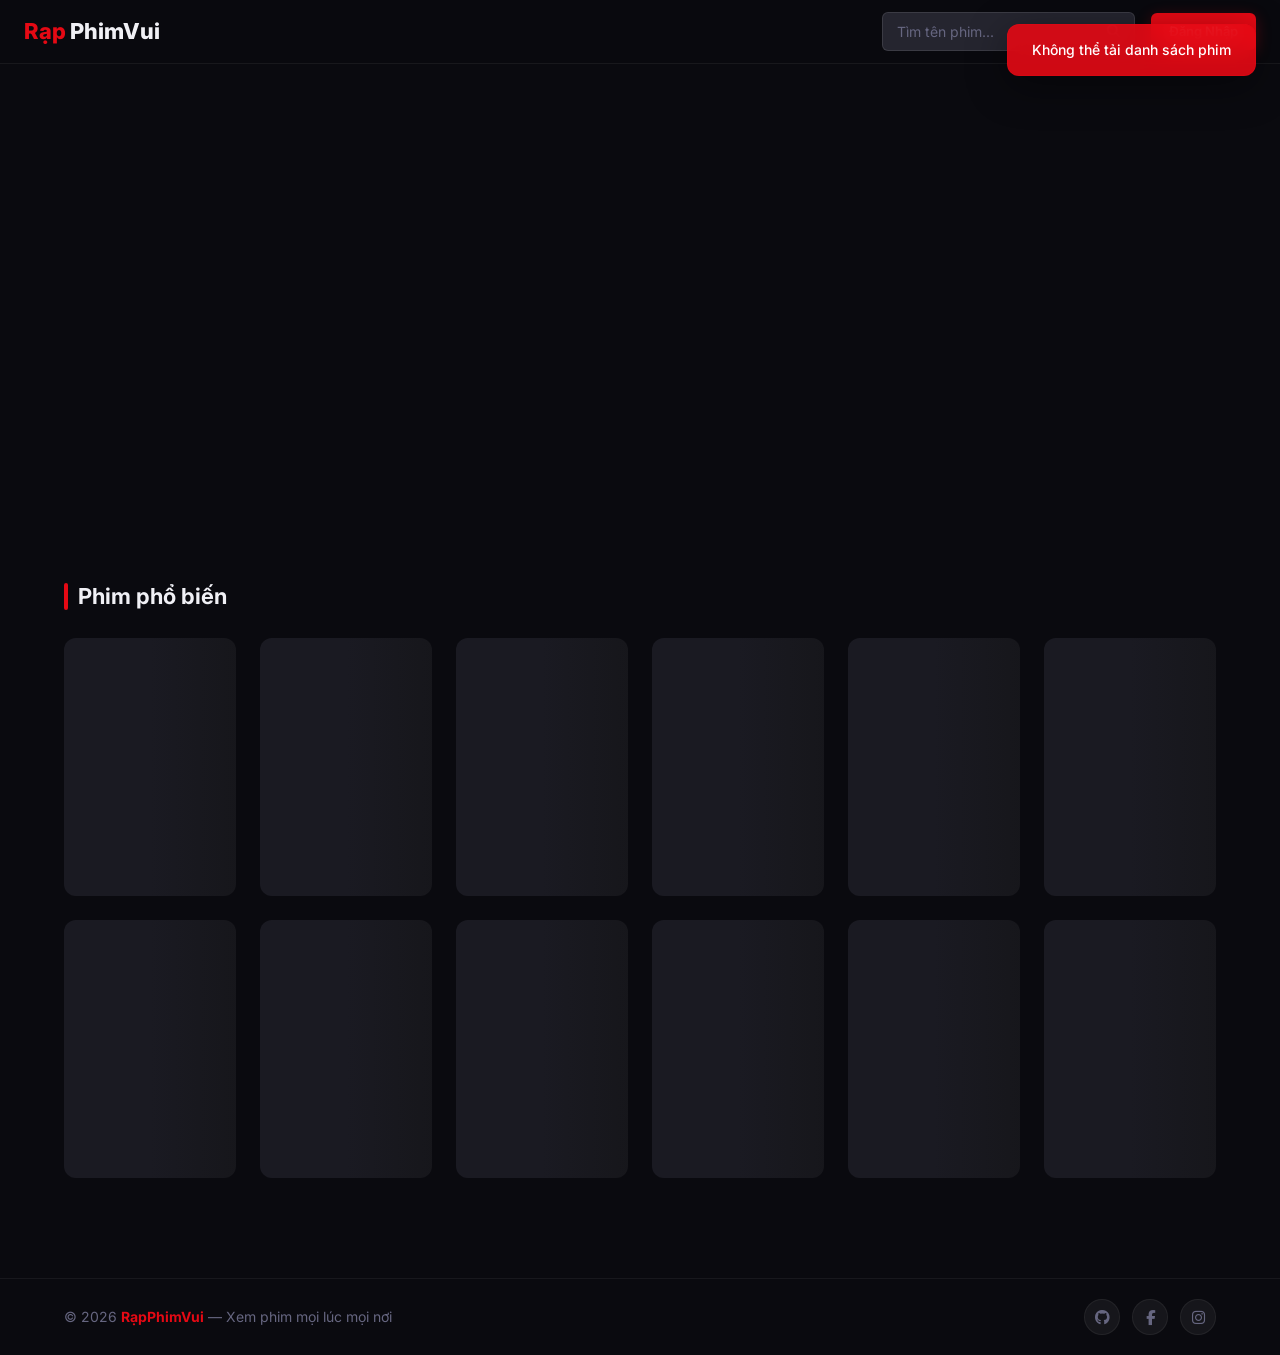
<file: index.html>
<!DOCTYPE html>
<html lang="vi">
<head>
  <meta charset="UTF-8">
  <meta name="viewport" content="width=device-width, initial-scale=1.0">
  <meta name="description" content="Rạp Phim Vui — Xem phim trực tuyến miễn phí với hàng ngàn bộ phim hot nhất.">
  <title>Rạp Phim Vui — Xem Phim Trực Tuyến</title>
  <link rel="stylesheet" href="https://cdnjs.cloudflare.com/ajax/libs/font-awesome/6.5.1/css/all.min.css">
  <link rel="stylesheet" href="css/style.css">
</head>
<body>

  <!-- Navbar -->
  <header class="navbar">
    <div class="nav-container">
      <a href="index.html" class="logo">
        <span class="logo-accent">Rạp</span>PhimVui
      </a>
      <div class="nav-right">
        <div class="search-group">
          <input type="text" id="searchInput" placeholder="Tìm tên phim...">
          <button id="searchBtn" aria-label="Tìm kiếm"><i class="fas fa-search"></i></button>
        </div>
        <div id="authSection" class="auth-section"></div>
      </div>
    </div>
  </header>

  <!-- Main Content -->
  <main class="content">
    <!-- Hero Banner -->
    <section id="heroSection" class="hero"></section>

    <!-- Movie Grid -->
    <section class="movie-section">
      <div class="section-header">
        <h2 id="sectionTitle" class="section-title">Phim phổ biến</h2>
      </div>
      <div class="movie-grid" id="movieGrid"></div>
    </section>
  </main>

  <!-- Footer -->
  <footer>
    <div class="footer-brand">
      © 2026 <span>RạpPhimVui</span> — Xem phim mọi lúc mọi nơi
    </div>
    <div class="footer-social">
      <a href="https://github.com" target="_blank" rel="noopener noreferrer" aria-label="GitHub">
        <i class="fa-brands fa-github"></i>
      </a>
      <a href="https://facebook.com" target="_blank" rel="noopener noreferrer" aria-label="Facebook">
        <i class="fa-brands fa-facebook-f"></i>
      </a>
      <a href="https://instagram.com" target="_blank" rel="noopener noreferrer" aria-label="Instagram">
        <i class="fa-brands fa-instagram"></i>
      </a>
    </div>
  </footer>

  <script src="js/app.js"></script>
</body>
</html>
</file>
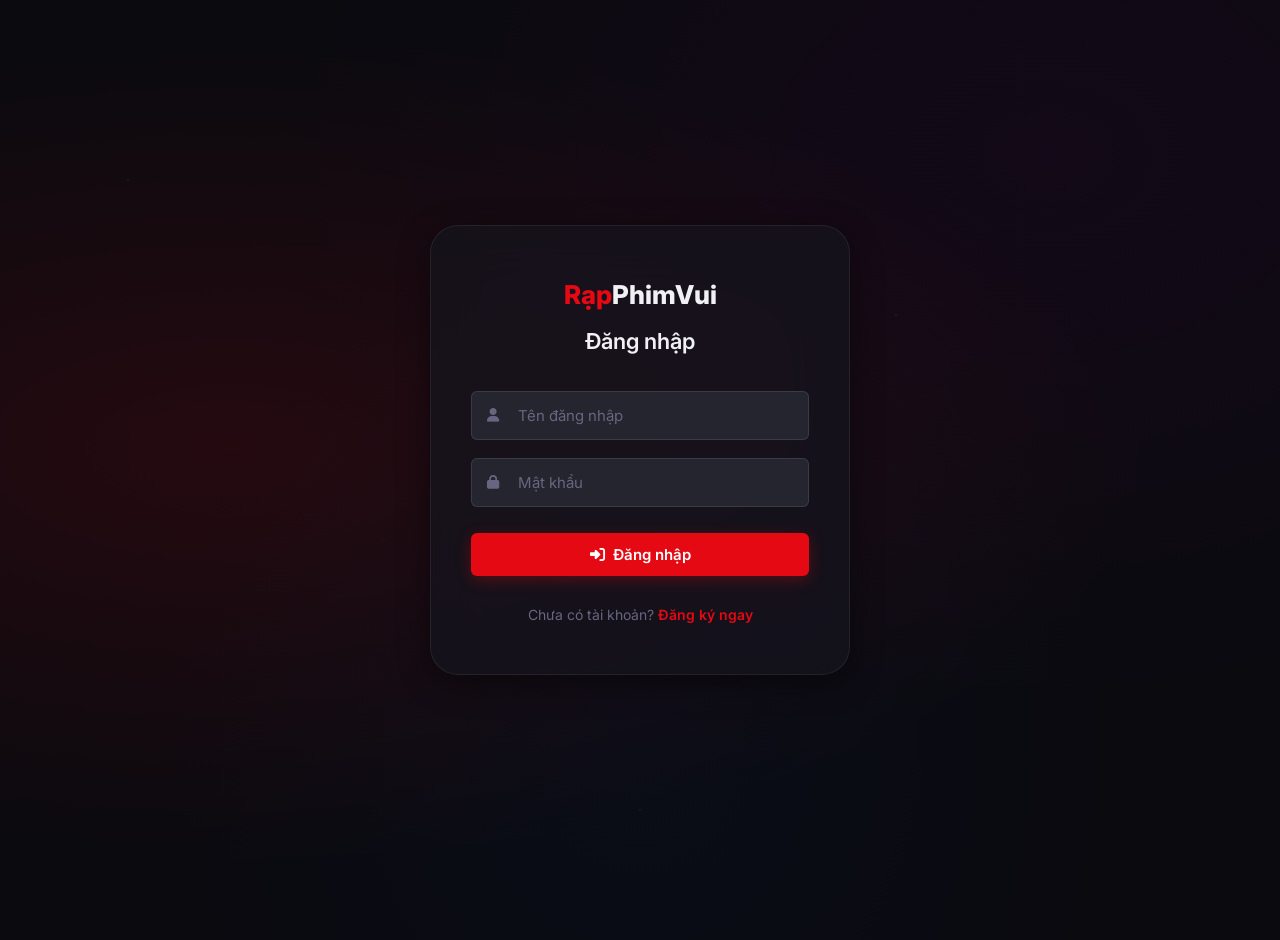
<file: login.html>
<!DOCTYPE html>
<html lang="vi">
<head>
  <meta charset="UTF-8">
  <meta name="viewport" content="width=device-width, initial-scale=1.0">
  <meta name="description" content="Đăng nhập vào Rạp Phim Vui để xem phim trực tuyến.">
  <title>Đăng nhập — Rạp Phim Vui</title>
  <link rel="stylesheet" href="https://cdnjs.cloudflare.com/ajax/libs/font-awesome/6.5.1/css/all.min.css">
  <link rel="stylesheet" href="css/style.css">
</head>
<body class="auth-page">

  <div class="auth-card">
    <div class="auth-brand">
      <a href="index.html"><span class="logo-accent">Rạp</span>PhimVui</a>
    </div>

    <h1 class="auth-title">Đăng nhập</h1>

    <form id="loginForm" class="auth-form">
      <div class="input-group">
        <i class="fas fa-user"></i>
        <input
          type="text"
          id="username"
          class="input-field"
          placeholder="Tên đăng nhập"
          autocomplete="username"
          required
        >
      </div>

      <div class="input-group">
        <i class="fas fa-lock"></i>
        <input
          type="password"
          id="password"
          class="input-field"
          placeholder="Mật khẩu"
          autocomplete="current-password"
          required
        >
      </div>

      <button type="submit" class="btn btn-primary btn-block">
        <i class="fas fa-sign-in-alt"></i> Đăng nhập
      </button>
    </form>

    <div class="auth-footer">
      Chưa có tài khoản? <a href="register.html">Đăng ký ngay</a>
    </div>
  </div>

  <script src="js/app.js"></script>
</body>
</html>
</file>
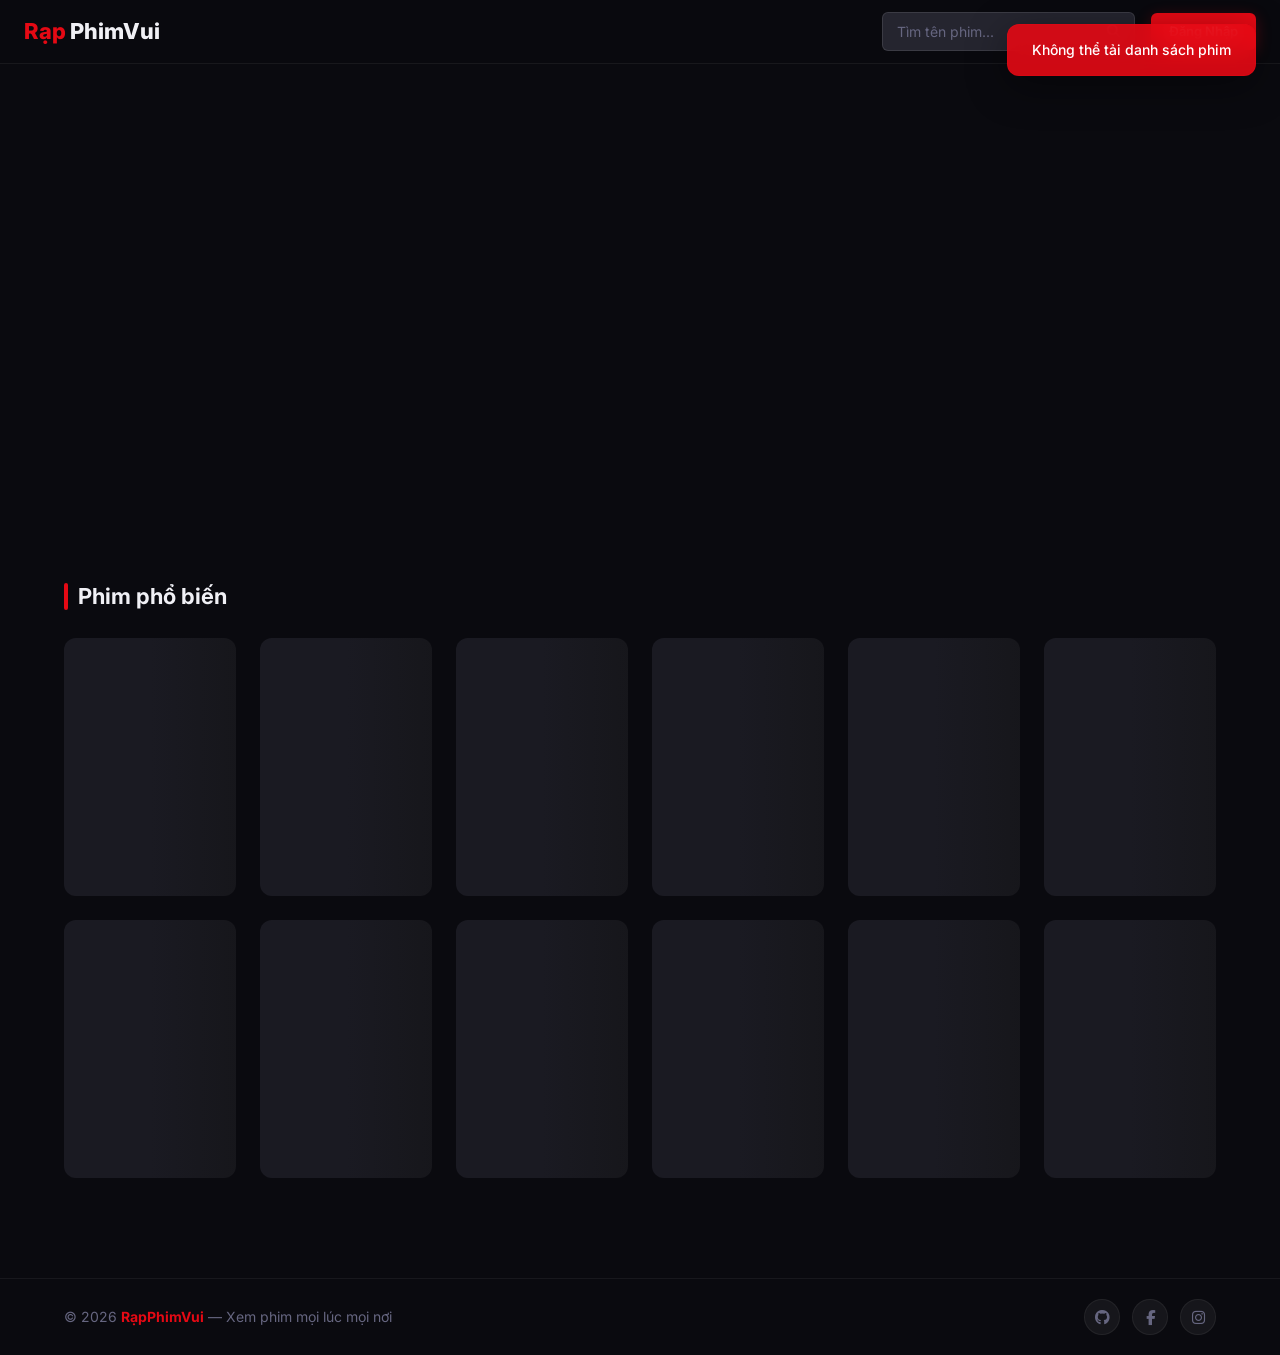
<file: movie.html>
<!DOCTYPE html>
<html lang="vi">
<head>
  <meta charset="UTF-8">
  <meta name="viewport" content="width=device-width, initial-scale=1.0">
  <meta name="description" content="Xem phim trực tuyến miễn phí trên Rạp Phim Vui.">
  <title>Đang tải... — Rạp Phim Vui</title>
  <link rel="stylesheet" href="https://cdnjs.cloudflare.com/ajax/libs/font-awesome/6.5.1/css/all.min.css">
  <link rel="stylesheet" href="css/style.css">
</head>
<body>

  <!-- Navbar -->
  <header class="navbar">
    <div class="nav-container">
      <a href="index.html" class="logo">
        <span class="logo-accent">Rạp</span>PhimVui
      </a>
      <div class="nav-right">
        <div class="search-group">
          <input type="text" id="searchInput" placeholder="Tìm tên phim...">
          <button id="searchBtn" aria-label="Tìm kiếm"><i class="fas fa-search"></i></button>
        </div>
        <div id="authSection" class="auth-section"></div>
      </div>
    </div>
  </header>

  <!-- Movie Page Content -->
  <main class="content movie-page">

    <!-- Backdrop Hero -->
    <section id="movieBackdrop" class="movie-backdrop">
      <div class="movie-backdrop-skeleton skeleton"></div>
    </section>

    <!-- Player Section -->
    <section class="movie-player-section">
      <div class="movie-player-container">

        <!-- Player -->
        <div id="playerWrapper" class="player-wrapper">
          <div class="player-placeholder" id="playerPlaceholder">
            <div class="player-placeholder-content">
              <i class="fas fa-play-circle"></i>
              <span>Ấn nút bên dưới để xem phim</span>
            </div>
          </div>
          <iframe id="videoIframe" allowfullscreen style="display:none;"></iframe>
        </div>

        <!-- Player Controls -->
        <div class="player-controls">
          <button class="btn btn-primary btn-play" id="playBtn">
            <i class="fas fa-play"></i> XEM PHIM
          </button>
          <div class="player-controls-right">
            <button class="btn btn-ghost btn-sm" id="lightToggle" title="Tắt đèn">
              <i class="fas fa-lightbulb"></i>
            </button>
          </div>
        </div>

        <!-- Movie Info -->
        <div id="movieInfo" class="movie-detail-card">
          <div class="movie-detail-card-skeleton">
            <div class="skeleton" style="height: 36px; width: 60%; margin-bottom: 16px; border-radius: 8px;"></div>
            <div class="skeleton" style="height: 20px; width: 40%; margin-bottom: 24px; border-radius: 6px;"></div>
            <div class="skeleton" style="height: 14px; width: 100%; margin-bottom: 8px; border-radius: 4px;"></div>
            <div class="skeleton" style="height: 14px; width: 90%; margin-bottom: 8px; border-radius: 4px;"></div>
            <div class="skeleton" style="height: 14px; width: 75%; border-radius: 4px;"></div>
          </div>
        </div>

      </div>

      <!-- Sidebar - Similar Movies -->
      <aside class="movie-sidebar">
        <h3 class="sidebar-title">Phim liên quan</h3>
        <div id="similarMovies" class="similar-movies-list">
          <div class="skeleton similar-skeleton"></div>
          <div class="skeleton similar-skeleton"></div>
          <div class="skeleton similar-skeleton"></div>
          <div class="skeleton similar-skeleton"></div>
          <div class="skeleton similar-skeleton"></div>
          <div class="skeleton similar-skeleton"></div>
        </div>
      </aside>
    </section>

  </main>

  <!-- Footer -->
  <footer>
    <div class="footer-brand">
      © 2026 <span>RạpPhimVui</span> — Xem phim mọi lúc mọi nơi
    </div>
    <div class="footer-social">
      <a href="https://github.com" target="_blank" rel="noopener noreferrer" aria-label="GitHub">
        <i class="fa-brands fa-github"></i>
      </a>
      <a href="https://facebook.com" target="_blank" rel="noopener noreferrer" aria-label="Facebook">
        <i class="fa-brands fa-facebook-f"></i>
      </a>
      <a href="https://instagram.com" target="_blank" rel="noopener noreferrer" aria-label="Instagram">
        <i class="fa-brands fa-instagram"></i>
      </a>
    </div>
  </footer>

  <!-- Lights Off Overlay -->
  <div id="lightsOverlay" class="lights-overlay"></div>

  <script src="js/app.js"></script>
</body>
</html>
</file>
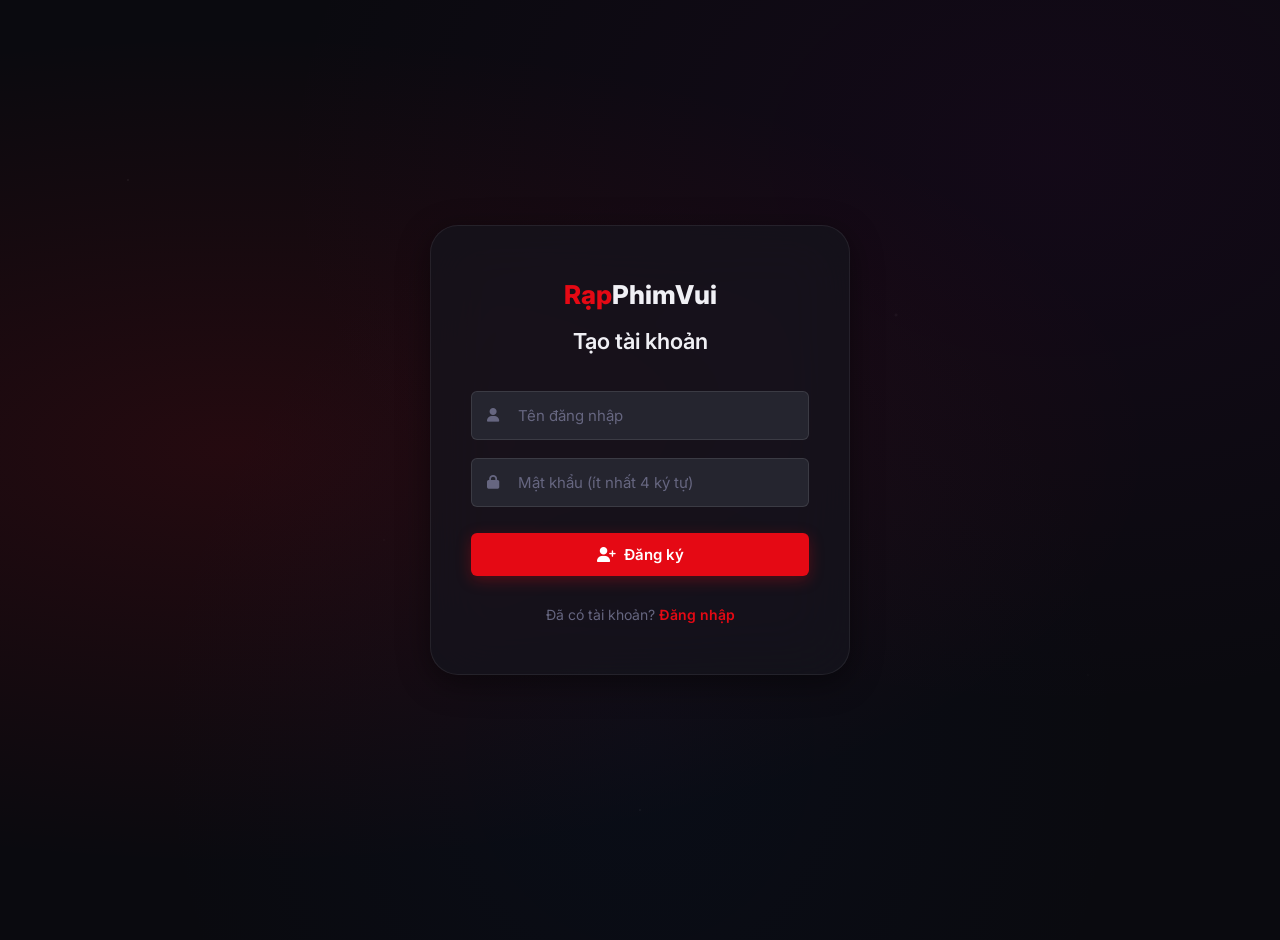
<file: register.html>
<!DOCTYPE html>
<html lang="vi">
<head>
  <meta charset="UTF-8">
  <meta name="viewport" content="width=device-width, initial-scale=1.0">
  <meta name="description" content="Đăng ký tài khoản Rạp Phim Vui để bắt đầu xem phim trực tuyến.">
  <title>Đăng ký — Rạp Phim Vui</title>
  <link rel="stylesheet" href="https://cdnjs.cloudflare.com/ajax/libs/font-awesome/6.5.1/css/all.min.css">
  <link rel="stylesheet" href="css/style.css">
</head>
<body class="auth-page">

  <div class="auth-card">
    <div class="auth-brand">
      <a href="index.html"><span class="logo-accent">Rạp</span>PhimVui</a>
    </div>

    <h1 class="auth-title">Tạo tài khoản</h1>

    <form id="registerForm" class="auth-form">
      <div class="input-group">
        <i class="fas fa-user"></i>
        <input
          type="text"
          id="username"
          class="input-field"
          placeholder="Tên đăng nhập"
          autocomplete="username"
          required
        >
      </div>

      <div class="input-group">
        <i class="fas fa-lock"></i>
        <input
          type="password"
          id="password"
          class="input-field"
          placeholder="Mật khẩu (ít nhất 4 ký tự)"
          autocomplete="new-password"
          minlength="4"
          required
        >
      </div>

      <button type="submit" class="btn btn-primary btn-block">
        <i class="fas fa-user-plus"></i> Đăng ký
      </button>
    </form>

    <div class="auth-footer">
      Đã có tài khoản? <a href="login.html">Đăng nhập</a>
    </div>
  </div>

  <script src="js/app.js"></script>
</body>
</html>
</file>
<file: css/style.css>
/* ============================================
   Rạp Phim Vui — Unified Design System
   ============================================ */

@import url('https://fonts.googleapis.com/css2?family=Inter:wght@300;400;500;600;700;800&display=swap');

/* --- Design Tokens --- */
:root {
  --primary: #E50914;
  --primary-hover: #B20710;
  --primary-glow: rgba(229, 9, 20, 0.35);

  --bg-dark: #0a0a0f;
  --bg-surface: #141419;
  --bg-card: #1a1a22;
  --bg-input: #25252f;
  --bg-overlay: rgba(0, 0, 0, 0.88);

  --text-primary: #f0f0f5;
  --text-secondary: #a0a0b0;
  --text-muted: #666680;

  --border-subtle: rgba(255, 255, 255, 0.06);
  --border-input: rgba(255, 255, 255, 0.1);

  --radius-sm: 6px;
  --radius-md: 12px;
  --radius-lg: 20px;
  --radius-xl: 28px;

  --shadow-card: 0 8px 32px rgba(0, 0, 0, 0.45);
  --shadow-glow: 0 0 40px var(--primary-glow);
  --shadow-modal: 0 25px 80px rgba(0, 0, 0, 0.7);

  --transition-fast: 0.2s cubic-bezier(0.4, 0, 0.2, 1);
  --transition-normal: 0.35s cubic-bezier(0.4, 0, 0.2, 1);
  --transition-slow: 0.5s cubic-bezier(0.25, 0.46, 0.45, 0.94);

  --font-main: 'Inter', -apple-system, BlinkMacSystemFont, 'Segoe UI', sans-serif;
  --navbar-height: 64px;
}

/* --- Reset & Base --- */
*,
*::before,
*::after {
  margin: 0;
  padding: 0;
  box-sizing: border-box;
}

html {
  scroll-behavior: smooth;
}

body {
  font-family: var(--font-main);
  background: var(--bg-dark);
  color: var(--text-primary);
  line-height: 1.6;
  min-height: 100vh;
  overflow-x: hidden;
  -webkit-font-smoothing: antialiased;
  -moz-osx-font-smoothing: grayscale;
}

a {
  color: var(--text-secondary);
  text-decoration: none;
  transition: color var(--transition-fast);
}
a:hover {
  color: var(--text-primary);
}

img {
  display: block;
  max-width: 100%;
}

/* --- Scrollbar --- */
::-webkit-scrollbar {
  width: 6px;
}
::-webkit-scrollbar-track {
  background: var(--bg-dark);
}
::-webkit-scrollbar-thumb {
  background: var(--bg-input);
  border-radius: 3px;
}
::-webkit-scrollbar-thumb:hover {
  background: var(--text-muted);
}

/* ============================================
   Shared Components
   ============================================ */

/* --- Buttons --- */
.btn {
  display: inline-flex;
  align-items: center;
  justify-content: center;
  gap: 8px;
  padding: 12px 28px;
  border: none;
  border-radius: var(--radius-sm);
  font-family: var(--font-main);
  font-size: 15px;
  font-weight: 600;
  cursor: pointer;
  transition: all var(--transition-fast);
  outline: none;
  white-space: nowrap;
}

.btn-primary {
  background: var(--primary);
  color: #fff;
  box-shadow: 0 4px 15px rgba(229, 9, 20, 0.3);
}
.btn-primary:hover {
  background: var(--primary-hover);
  transform: translateY(-1px);
  box-shadow: 0 6px 20px rgba(229, 9, 20, 0.45);
}
.btn-primary:active {
  transform: translateY(0);
}

.btn-ghost {
  background: transparent;
  color: var(--text-secondary);
  border: 1px solid var(--border-input);
}
.btn-ghost:hover {
  background: rgba(255, 255, 255, 0.05);
  color: var(--text-primary);
  border-color: rgba(255, 255, 255, 0.2);
}

.btn-sm {
  padding: 8px 18px;
  font-size: 13px;
}

.btn-block {
  width: 100%;
}

/* --- Inputs --- */
.input-group {
  position: relative;
  margin-bottom: 20px;
}

.input-group i {
  position: absolute;
  left: 16px;
  top: 50%;
  transform: translateY(-50%);
  color: var(--text-muted);
  font-size: 14px;
  transition: color var(--transition-fast);
  pointer-events: none;
}

.input-field {
  width: 100%;
  padding: 14px 16px 14px 46px;
  background: var(--bg-input);
  border: 1px solid var(--border-input);
  border-radius: var(--radius-sm);
  color: var(--text-primary);
  font-family: var(--font-main);
  font-size: 15px;
  outline: none;
  transition: all var(--transition-fast);
}
.input-field::placeholder {
  color: var(--text-muted);
}
.input-field:focus {
  border-color: var(--primary);
  background: rgba(229, 9, 20, 0.04);
  box-shadow: 0 0 0 3px rgba(229, 9, 20, 0.1);
}
.input-field:focus + i,
.input-group:focus-within i {
  color: var(--primary);
}

/* ============================================
   Navbar
   ============================================ */
.navbar {
  position: fixed;
  top: 0;
  left: 0;
  right: 0;
  height: var(--navbar-height);
  background: rgba(10, 10, 15, 0.85);
  backdrop-filter: blur(20px) saturate(1.5);
  -webkit-backdrop-filter: blur(20px) saturate(1.5);
  border-bottom: 1px solid var(--border-subtle);
  z-index: 1000;
  transition: background var(--transition-normal);
}

.nav-container {
  display: flex;
  justify-content: space-between;
  align-items: center;
  max-width: 1400px;
  height: 100%;
  margin: 0 auto;
  padding: 0 24px;
}

.logo {
  font-size: 22px;
  font-weight: 800;
  color: var(--text-primary);
  cursor: pointer;
  user-select: none;
  display: flex;
  align-items: center;
  gap: 4px;
  transition: opacity var(--transition-fast);
}
.logo:hover {
  opacity: 0.85;
  color: var(--text-primary);
}
.logo-accent {
  color: var(--primary);
}

.nav-right {
  display: flex;
  align-items: center;
  gap: 16px;
}

/* --- Search Bar --- */
.search-group {
  display: flex;
  align-items: center;
  background: var(--bg-input);
  border: 1px solid var(--border-input);
  border-radius: var(--radius-sm);
  padding: 0 4px 0 14px;
  transition: all var(--transition-fast);
  overflow: hidden;
}
.search-group:focus-within {
  border-color: var(--primary);
  box-shadow: 0 0 0 3px rgba(229, 9, 20, 0.08);
}

.search-group input {
  background: transparent;
  border: none;
  color: var(--text-primary);
  font-family: var(--font-main);
  font-size: 14px;
  outline: none;
  width: 200px;
  padding: 10px 0;
}
.search-group input::placeholder {
  color: var(--text-muted);
}

.search-group button {
  display: flex;
  align-items: center;
  justify-content: center;
  background: transparent;
  border: none;
  color: var(--text-muted);
  cursor: pointer;
  padding: 8px 10px;
  border-radius: var(--radius-sm);
  transition: all var(--transition-fast);
}
.search-group button:hover {
  color: var(--primary);
  background: rgba(229, 9, 20, 0.08);
}

/* --- Auth Section --- */
.auth-section {
  display: flex;
  align-items: center;
  gap: 12px;
}

.user-info {
  display: flex;
  align-items: center;
  gap: 10px;
  color: var(--text-secondary);
  font-size: 14px;
}
.user-info b {
  color: var(--text-primary);
  font-weight: 600;
}
.user-info .logout-btn {
  background: none;
  border: none;
  color: var(--text-muted);
  cursor: pointer;
  padding: 6px;
  border-radius: 50%;
  display: flex;
  align-items: center;
  justify-content: center;
  transition: all var(--transition-fast);
}
.user-info .logout-btn:hover {
  color: var(--primary);
  background: rgba(229, 9, 20, 0.1);
}

/* ============================================
   Main Content (index.html)
   ============================================ */
.content {
  padding-top: var(--navbar-height);
}

/* --- Hero Section --- */
.hero {
  position: relative;
  width: 100%;
  height: 55vh;
  min-height: 360px;
  overflow: hidden;
  display: flex;
  align-items: flex-end;
}

.hero-bg {
  position: absolute;
  inset: 0;
  background-size: cover;
  background-position: center top;
  transition: opacity 1s ease;
}
.hero-bg::after {
  content: '';
  position: absolute;
  inset: 0;
  background: linear-gradient(
    to bottom,
    transparent 0%,
    rgba(10, 10, 15, 0.3) 40%,
    rgba(10, 10, 15, 0.85) 75%,
    var(--bg-dark) 100%
  );
}

.hero-content {
  position: relative;
  z-index: 2;
  max-width: 600px;
  padding: 0 5% 40px;
}
.hero-content h1 {
  font-size: clamp(28px, 4vw, 44px);
  font-weight: 800;
  line-height: 1.15;
  margin-bottom: 12px;
  text-shadow: 0 2px 20px rgba(0, 0, 0, 0.5);
}
.hero-content p {
  color: var(--text-secondary);
  font-size: 15px;
  line-height: 1.6;
  display: -webkit-box;
  -webkit-line-clamp: 3;
  -webkit-box-orient: vertical;
  overflow: hidden;
  margin-bottom: 20px;
}

/* --- Movie Section --- */
.movie-section {
  padding: 20px 5% 40px;
}

.section-header {
  display: flex;
  align-items: center;
  gap: 12px;
  margin-bottom: 24px;
}

.section-title {
  font-size: 22px;
  font-weight: 700;
  position: relative;
  padding-left: 14px;
}
.section-title::before {
  content: '';
  position: absolute;
  left: 0;
  top: 4px;
  bottom: 4px;
  width: 4px;
  background: var(--primary);
  border-radius: 2px;
}

/* --- Movie Grid --- */
.movie-grid {
  display: grid;
  grid-template-columns: repeat(auto-fill, minmax(170px, 1fr));
  gap: 24px;
}

.movie-card {
  position: relative;
  cursor: pointer;
  border-radius: var(--radius-md);
  overflow: hidden;
  background: var(--bg-card);
  transition: all var(--transition-normal);
  display: block;
  color: inherit;
}
.movie-card:hover {
  transform: translateY(-8px) scale(1.02);
  box-shadow: var(--shadow-card), 0 0 30px rgba(229, 9, 20, 0.12);
  color: inherit;
}

.movie-card img {
  width: 100%;
  aspect-ratio: 2/3;
  object-fit: cover;
  transition: transform var(--transition-slow);
}
.movie-card:hover img {
  transform: scale(1.08);
}

.movie-card-overlay {
  position: absolute;
  inset: 0;
  background: linear-gradient(to top, rgba(0,0,0,0.85) 0%, transparent 55%);
  opacity: 0;
  transition: opacity var(--transition-normal);
  display: flex;
  align-items: flex-end;
  padding: 16px;
}
.movie-card:hover .movie-card-overlay {
  opacity: 1;
}

.movie-card-title {
  font-size: 14px;
  font-weight: 600;
  line-height: 1.3;
  color: #fff;
}

.movie-card-rating {
  position: absolute;
  top: 10px;
  right: 10px;
  background: rgba(0, 0, 0, 0.7);
  backdrop-filter: blur(8px);
  color: #ffd700;
  font-size: 12px;
  font-weight: 700;
  padding: 4px 8px;
  border-radius: 6px;
  display: flex;
  align-items: center;
  gap: 4px;
  opacity: 0;
  transform: translateY(-8px);
  transition: all var(--transition-normal);
}
.movie-card:hover .movie-card-rating {
  opacity: 1;
  transform: translateY(0);
}

/* ============================================
   Movie Detail Page (movie.html)
   ============================================ */

/* --- Backdrop --- */
.movie-backdrop {
  position: relative;
  width: 100%;
  height: 45vh;
  min-height: 320px;
  overflow: hidden;
  display: flex;
  align-items: flex-end;
}

.movie-backdrop-skeleton {
  position: absolute;
  inset: 0;
}

.movie-backdrop-bg {
  position: absolute;
  inset: 0;
  background-size: cover;
  background-position: center 20%;
  animation: backdropReveal 1s ease forwards;
}

@keyframes backdropReveal {
  from {
    opacity: 0;
    transform: scale(1.05);
  }
  to {
    opacity: 1;
    transform: scale(1);
  }
}

.movie-backdrop-bg::after {
  content: '';
  position: absolute;
  inset: 0;
  background: linear-gradient(
    to bottom,
    rgba(10, 10, 15, 0.2) 0%,
    rgba(10, 10, 15, 0.4) 40%,
    rgba(10, 10, 15, 0.9) 80%,
    var(--bg-dark) 100%
  );
}

.movie-backdrop-content {
  position: relative;
  z-index: 2;
  width: 100%;
  max-width: 1400px;
  margin: 0 auto;
  padding: 0 5% 36px;
  animation: fadeSlideUp 0.8s ease 0.2s forwards;
  opacity: 0;
}

@keyframes fadeSlideUp {
  from {
    opacity: 0;
    transform: translateY(24px);
  }
  to {
    opacity: 1;
    transform: translateY(0);
  }
}

.movie-backdrop-title {
  font-size: clamp(28px, 5vw, 52px);
  font-weight: 800;
  line-height: 1.1;
  margin-bottom: 16px;
  text-shadow: 0 4px 30px rgba(0, 0, 0, 0.6);
  letter-spacing: -0.02em;
}

.movie-backdrop-meta {
  display: flex;
  flex-wrap: wrap;
  gap: 10px;
}

.meta-badge {
  display: inline-flex;
  align-items: center;
  gap: 6px;
  padding: 6px 14px;
  background: rgba(255, 255, 255, 0.08);
  backdrop-filter: blur(12px);
  border: 1px solid rgba(255, 255, 255, 0.1);
  border-radius: 20px;
  font-size: 13px;
  font-weight: 500;
  color: var(--text-secondary);
}

.meta-badge.meta-rating {
  background: rgba(255, 215, 0, 0.12);
  border-color: rgba(255, 215, 0, 0.2);
  color: #ffd700;
  font-weight: 600;
}

.meta-badge i {
  font-size: 12px;
}

/* --- Player Section Layout --- */
.movie-player-section {
  display: grid;
  grid-template-columns: 1fr 340px;
  gap: 32px;
  max-width: 1400px;
  margin: 0 auto;
  padding: 32px 5% 0;
}

/* --- Player Wrapper --- */
.player-wrapper {
  position: relative;
  width: 100%;
  aspect-ratio: 16/9;
  border-radius: var(--radius-lg);
  overflow: hidden;
  background: #000;
  box-shadow: var(--shadow-card);
  border: 1px solid var(--border-subtle);
  z-index: 10;
}

.player-wrapper iframe {
  width: 100%;
  height: 100%;
  border: none;
}

.player-placeholder {
  position: absolute;
  inset: 0;
  display: flex;
  align-items: center;
  justify-content: center;
  background: linear-gradient(135deg, #0f0f18 0%, #1a1a2e 50%, #16162a 100%);
}

.player-placeholder-content {
  display: flex;
  flex-direction: column;
  align-items: center;
  gap: 16px;
  color: var(--text-muted);
  animation: placeholderPulse 3s ease-in-out infinite;
}

@keyframes placeholderPulse {
  0%, 100% { opacity: 0.6; }
  50% { opacity: 1; }
}

.player-placeholder-content i {
  font-size: 64px;
  color: var(--primary);
  filter: drop-shadow(0 0 20px rgba(229, 9, 20, 0.4));
}

.player-placeholder-content span {
  font-size: 15px;
  font-weight: 500;
}

/* --- Player Controls --- */
.player-controls {
  display: flex;
  align-items: center;
  justify-content: space-between;
  margin-top: 16px;
  padding: 0 4px;
}

.btn-play {
  padding: 14px 36px;
  font-size: 16px;
  border-radius: var(--radius-md);
  letter-spacing: 0.5px;
}
.btn-play:hover {
  box-shadow: var(--shadow-glow);
}
.btn-play.playing {
  background: var(--bg-card);
  box-shadow: none;
  border: 1px solid var(--border-input);
}
.btn-play.playing:hover {
  background: var(--bg-input);
  box-shadow: var(--shadow-card);
}

.player-controls-right {
  display: flex;
  gap: 8px;
}

/* --- Movie Detail Card --- */
.movie-detail-card {
  margin-top: 32px;
  background: var(--bg-surface);
  border-radius: var(--radius-lg);
  border: 1px solid var(--border-subtle);
  overflow: hidden;
  box-shadow: var(--shadow-card);
  animation: fadeSlideUp 0.6s ease 0.4s forwards;
  opacity: 0;
}

.movie-detail-card-skeleton {
  padding: 32px;
}

.movie-detail-inner {
  display: flex;
  gap: 28px;
}

.movie-detail-poster {
  flex-shrink: 0;
  width: 200px;
}
.movie-detail-poster img {
  width: 100%;
  height: 100%;
  object-fit: cover;
}

.movie-detail-text {
  flex: 1;
  padding: 28px 28px 28px 0;
}

.movie-detail-title {
  font-size: 24px;
  font-weight: 800;
  margin-bottom: 12px;
  line-height: 1.2;
}

.movie-detail-meta {
  display: flex;
  align-items: center;
  gap: 14px;
  flex-wrap: wrap;
  margin-bottom: 16px;
}

.movie-detail-meta span {
  display: flex;
  align-items: center;
  gap: 5px;
  color: var(--text-secondary);
  font-size: 14px;
}

.movie-detail-meta .rating-badge {
  color: #ffd700;
  font-weight: 600;
}

.movie-detail-meta .vote-count {
  color: var(--text-muted);
  font-size: 13px;
}

.movie-detail-genres {
  display: flex;
  gap: 8px;
  flex-wrap: wrap;
  margin-bottom: 20px;
}

.genre-tag {
  padding: 5px 14px;
  background: rgba(255, 255, 255, 0.06);
  border: 1px solid rgba(255, 255, 255, 0.08);
  border-radius: 20px;
  font-size: 12px;
  color: var(--text-secondary);
  transition: all var(--transition-fast);
}
.genre-tag:hover {
  background: rgba(229, 9, 20, 0.1);
  border-color: rgba(229, 9, 20, 0.2);
  color: var(--primary);
}

.movie-detail-overview {
  margin-bottom: 20px;
}

.movie-detail-overview h3 {
  font-size: 16px;
  font-weight: 600;
  margin-bottom: 8px;
  color: var(--text-primary);
}

.movie-detail-overview p {
  font-size: 14px;
  line-height: 1.8;
  color: var(--text-secondary);
}

.movie-tagline {
  font-style: italic;
  color: var(--text-muted);
  font-size: 14px;
  margin-bottom: 20px;
  padding: 12px 16px;
  background: rgba(255, 255, 255, 0.03);
  border-left: 3px solid var(--primary);
  border-radius: 0 var(--radius-sm) var(--radius-sm) 0;
}

.movie-tagline i {
  margin-right: 8px;
  color: var(--primary);
  font-size: 12px;
}

.movie-detail-extra {
  display: flex;
  flex-direction: column;
  gap: 8px;
}

.extra-item {
  font-size: 13px;
  color: var(--text-muted);
}
.extra-item strong {
  color: var(--text-secondary);
  font-weight: 600;
  margin-right: 6px;
}

/* --- Sidebar --- */
.movie-sidebar {
  position: sticky;
  top: calc(var(--navbar-height) + 32px);
  align-self: start;
  max-height: calc(100vh - var(--navbar-height) - 64px);
  overflow-y: auto;
}

.sidebar-title {
  font-size: 18px;
  font-weight: 700;
  margin-bottom: 16px;
  padding-left: 12px;
  position: relative;
}
.sidebar-title::before {
  content: '';
  position: absolute;
  left: 0;
  top: 3px;
  bottom: 3px;
  width: 3px;
  background: var(--primary);
  border-radius: 2px;
}

.similar-movies-list {
  display: flex;
  flex-direction: column;
  gap: 12px;
}

.similar-skeleton {
  height: 100px;
  border-radius: var(--radius-md);
}

.similar-card {
  display: flex;
  gap: 12px;
  padding: 8px;
  background: var(--bg-card);
  border-radius: var(--radius-md);
  border: 1px solid transparent;
  transition: all var(--transition-fast);
  color: inherit;
  text-decoration: none;
}
.similar-card:hover {
  border-color: var(--border-input);
  background: var(--bg-input);
  transform: translateX(4px);
  color: inherit;
}

.similar-card img {
  width: 70px;
  height: 100px;
  object-fit: cover;
  border-radius: var(--radius-sm);
  flex-shrink: 0;
}

.similar-card-info {
  display: flex;
  flex-direction: column;
  justify-content: center;
  gap: 6px;
  min-width: 0;
}

.similar-card-title {
  font-size: 13px;
  font-weight: 600;
  line-height: 1.3;
  color: var(--text-primary);
  display: -webkit-box;
  -webkit-line-clamp: 2;
  -webkit-box-orient: vertical;
  overflow: hidden;
}

.similar-card-meta {
  display: flex;
  align-items: center;
  gap: 10px;
  font-size: 12px;
  color: var(--text-muted);
}

.similar-rating {
  color: #ffd700;
  font-weight: 600;
}
.similar-rating i {
  font-size: 10px;
}

.no-similar {
  color: var(--text-muted);
  font-size: 14px;
  text-align: center;
  padding: 24px 0;
}

/* --- Lights Overlay --- */
.lights-overlay {
  position: fixed;
  inset: 0;
  background: rgba(0, 0, 0, 0.92);
  z-index: 5;
  opacity: 0;
  pointer-events: none;
  transition: opacity var(--transition-normal);
}
.lights-overlay.active {
  opacity: 1;
  pointer-events: auto;
}

/* ============================================
   Footer
   ============================================ */
footer {
  display: flex;
  justify-content: space-between;
  align-items: center;
  padding: 20px 5%;
  border-top: 1px solid var(--border-subtle);
  margin-top: 60px;
}

.footer-brand {
  font-size: 14px;
  color: var(--text-muted);
}
.footer-brand span {
  color: var(--primary);
  font-weight: 700;
}

.footer-social {
  display: flex;
  align-items: center;
  gap: 12px;
}
.footer-social a {
  display: flex;
  align-items: center;
  justify-content: center;
  width: 36px;
  height: 36px;
  border-radius: 50%;
  background: rgba(255, 255, 255, 0.05);
  border: 1px solid var(--border-subtle);
  color: var(--text-muted);
  font-size: 15px;
  transition: all var(--transition-fast);
}
.footer-social a:hover {
  background: var(--primary);
  border-color: var(--primary);
  color: #fff;
  transform: translateY(-2px);
}

/* ============================================
   Auth Pages (Login / Register)
   ============================================ */
.auth-page {
  min-height: 100vh;
  display: flex;
  justify-content: center;
  align-items: center;
  padding: 24px;
  position: relative;
  overflow: hidden;
}

/* Animated background */
.auth-page::before {
  content: '';
  position: absolute;
  inset: -40px;
  background:
    radial-gradient(ellipse at 20% 50%, rgba(229, 9, 20, 0.12), transparent 60%),
    radial-gradient(ellipse at 80% 20%, rgba(128, 0, 128, 0.08), transparent 50%),
    radial-gradient(ellipse at 50% 80%, rgba(0, 50, 120, 0.08), transparent 50%),
    var(--bg-dark);
  z-index: 0;
  animation: bgShift 20s ease-in-out infinite alternate;
}

@keyframes bgShift {
  0% { transform: scale(1) rotate(0deg); }
  100% { transform: scale(1.05) rotate(1deg); }
}

/* Floating particles */
.auth-page::after {
  content: '';
  position: absolute;
  inset: 0;
  background-image:
    radial-gradient(1.5px 1.5px at 10% 20%, rgba(255,255,255,0.08), transparent),
    radial-gradient(1px 1px at 30% 60%, rgba(255,255,255,0.05), transparent),
    radial-gradient(2px 2px at 70% 35%, rgba(255,255,255,0.06), transparent),
    radial-gradient(1px 1px at 85% 75%, rgba(255,255,255,0.04), transparent),
    radial-gradient(1.5px 1.5px at 50% 90%, rgba(255,255,255,0.07), transparent);
  z-index: 0;
}

/* --- Auth Card (Glass) --- */
.auth-card {
  position: relative;
  z-index: 1;
  width: 100%;
  max-width: 420px;
  background: rgba(20, 20, 28, 0.75);
  backdrop-filter: blur(30px) saturate(1.4);
  -webkit-backdrop-filter: blur(30px) saturate(1.4);
  border: 1px solid rgba(255, 255, 255, 0.07);
  border-radius: var(--radius-xl);
  padding: 48px 40px;
  box-shadow: var(--shadow-card);
  animation: cardAppear 0.6s cubic-bezier(0.16, 1, 0.3, 1);
}

@keyframes cardAppear {
  from {
    opacity: 0;
    transform: translateY(30px) scale(0.96);
  }
  to {
    opacity: 1;
    transform: translateY(0) scale(1);
  }
}

.auth-brand {
  text-align: center;
  margin-bottom: 8px;
}
.auth-brand a {
  font-size: 26px;
  font-weight: 800;
  color: var(--text-primary);
}
.auth-brand .logo-accent {
  color: var(--primary);
}

.auth-title {
  text-align: center;
  font-size: 22px;
  font-weight: 600;
  color: var(--text-primary);
  margin-bottom: 32px;
}

.auth-form .input-group {
  margin-bottom: 18px;
}

.auth-form .btn-primary {
  margin-top: 8px;
}

.auth-footer {
  text-align: center;
  margin-top: 28px;
  font-size: 14px;
  color: var(--text-muted);
}
.auth-footer a {
  color: var(--primary);
  font-weight: 600;
  transition: color var(--transition-fast);
}
.auth-footer a:hover {
  color: #ff2a36;
  text-decoration: underline;
}

/* --- Toast / Alert --- */
.toast {
  position: fixed;
  top: 24px;
  right: 24px;
  z-index: 9999;
  padding: 14px 24px;
  border-radius: var(--radius-md);
  font-size: 14px;
  font-weight: 500;
  color: #fff;
  box-shadow: 0 10px 40px rgba(0, 0, 0, 0.4);
  animation: toastSlide 0.4s cubic-bezier(0.16, 1, 0.3, 1);
  backdrop-filter: blur(12px);
}
.toast.success {
  background: rgba(16, 185, 129, 0.9);
  border: 1px solid rgba(16, 185, 129, 0.5);
}
.toast.error {
  background: rgba(229, 9, 20, 0.9);
  border: 1px solid rgba(229, 9, 20, 0.5);
}

@keyframes toastSlide {
  from {
    opacity: 0;
    transform: translateX(60px);
  }
  to {
    opacity: 1;
    transform: translateX(0);
  }
}

/* --- Loading Skeleton --- */
.skeleton {
  background: linear-gradient(
    90deg,
    var(--bg-card) 25%,
    rgba(255, 255, 255, 0.05) 50%,
    var(--bg-card) 75%
  );
  background-size: 200% 100%;
  animation: shimmer 1.8s ease infinite;
  border-radius: var(--radius-md);
}

@keyframes shimmer {
  0% { background-position: 200% 0; }
  100% { background-position: -200% 0; }
}

.skeleton-card {
  aspect-ratio: 2/3;
}

/* ============================================
   Responsive
   ============================================ */
@media (max-width: 1024px) {
  .movie-player-section {
    grid-template-columns: 1fr;
  }

  .movie-sidebar {
    position: static;
    max-height: none;
  }

  .similar-movies-list {
    display: grid;
    grid-template-columns: repeat(auto-fill, minmax(250px, 1fr));
    gap: 12px;
  }
}

@media (max-width: 768px) {
  .nav-container {
    padding: 0 16px;
  }

  .search-group input {
    width: 120px;
  }

  .hero {
    height: 40vh;
    min-height: 280px;
  }
  .hero-content {
    padding: 0 16px 24px;
  }
  .hero-content h1 {
    font-size: 24px;
  }

  .movie-section {
    padding: 16px 4% 32px;
  }

  .movie-grid {
    grid-template-columns: repeat(auto-fill, minmax(130px, 1fr));
    gap: 14px;
  }

  /* Movie page responsive */
  .movie-backdrop {
    height: 35vh;
    min-height: 240px;
  }

  .movie-backdrop-title {
    font-size: 24px;
  }

  .movie-player-section {
    padding: 20px 4% 0;
    gap: 24px;
  }

  .movie-detail-inner {
    flex-direction: column;
  }
  .movie-detail-poster {
    width: 100%;
    max-height: 300px;
  }
  .movie-detail-text {
    padding: 24px;
  }
  .movie-detail-title {
    font-size: 20px;
  }

  .player-wrapper {
    border-radius: var(--radius-md);
  }

  .similar-movies-list {
    grid-template-columns: 1fr;
  }

  footer {
    flex-direction: column;
    gap: 12px;
    text-align: center;
  }

  .auth-card {
    padding: 36px 24px;
    border-radius: var(--radius-lg);
  }
}

@media (max-width: 480px) {
  .nav-right {
    gap: 10px;
  }

  .search-group {
    display: none;
  }

  .movie-grid {
    grid-template-columns: repeat(auto-fill, minmax(110px, 1fr));
    gap: 10px;
  }

  .meta-badge {
    font-size: 11px;
    padding: 4px 10px;
  }

  .btn-play {
    padding: 12px 24px;
    font-size: 14px;
  }
}
</file>
